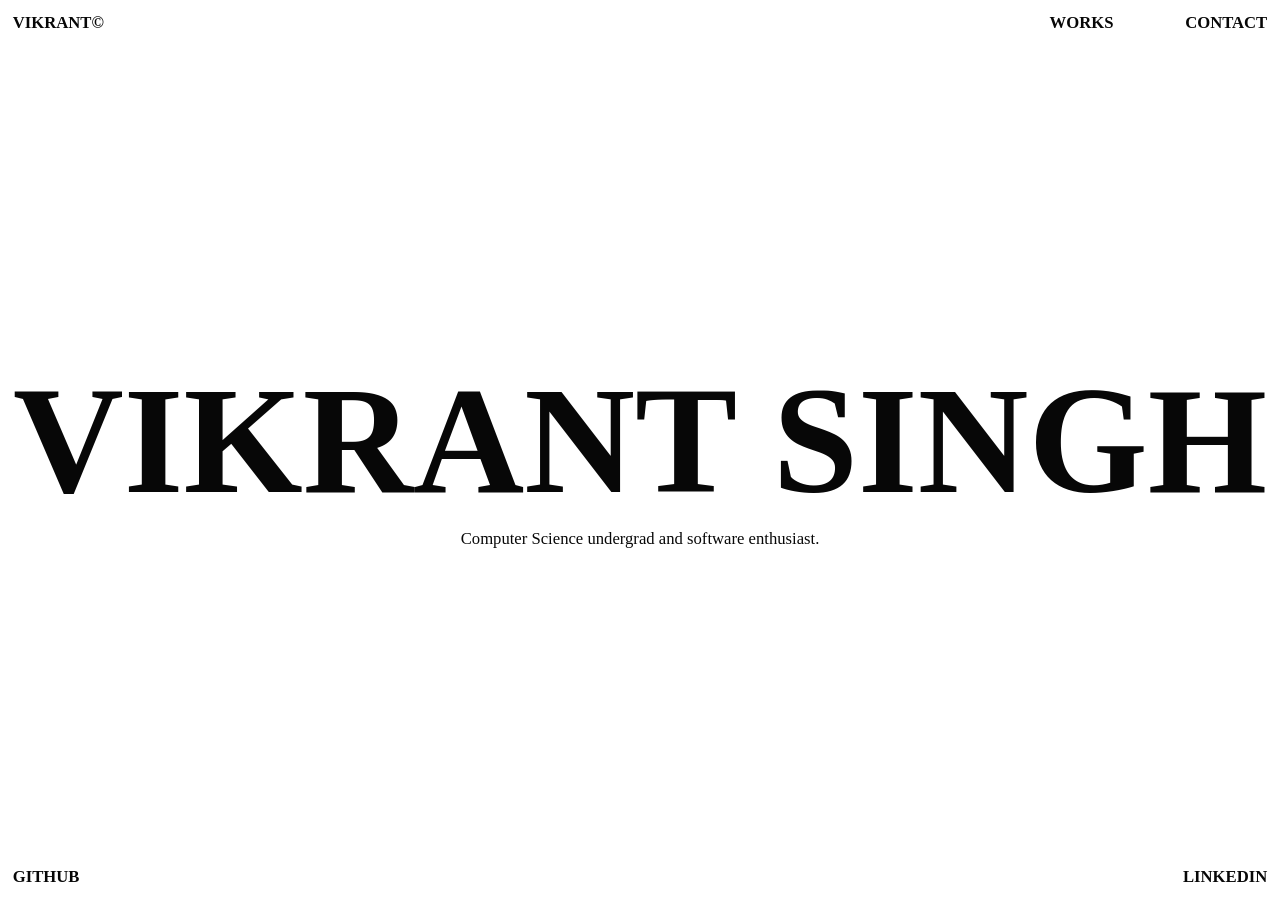
<file: index.html>
<!DOCTYPE html>
<html lang="en-US">
<head>
    <meta charset="UTF-8">
    <meta http-equiv="X-UA-Compatible" content="IE=edge">
    <meta name="viewport" content="width=device-width,initial-scale=1">
    <meta name="title" content="Vikrant Singh - Portfolio">
    <meta name="description" content="This is my personal portfolio showcasing my work as a Software Engineer and a UX Enthusiast.">
    <meta name="keywords" content="Vikrant, Design, Portfolio">
    <meta name="robots" content="index, follow">
    <meta http-equiv="Content-Type" content="text/html; charset=utf-8">
    <meta name="language" content="English">
    <meta name="revisit-after" content="100 days">
    <meta name="author" content="Vikrant Singh">
    <meta name="theme-color" content="#0F0E0E">
    <title>𝗩𝗶𝗸𝗿𝗮𝗻𝘁 𝗦𝗶𝗻𝗴𝗵 - 𝙋𝙤𝙧𝙩𝙛𝙤𝙡𝙞𝙤</title>
    <link rel="stylesheet" href="styles/base.css">
    <link rel="shortcut icon" href="shared/ico.png">
    <script src="https://cdnjs.cloudflare.com/ajax/libs/gsap/3.9.1/gsap.min.js" defer="defer"></script>
    <script src="shared/pjax.router.min.js" defer="defer"></script>
    <script src="app/scroll.js" defer="defer"></script>
    <script src="app/cursor.js" defer="defer"></script>
    <script src="main.js" defer="defer"></script>
</head>
<body>
    <div id="cursor">
        <div class="cursor__circle"></div>
    </div>
    <div class="curtain">
        <div class="curtain_1"></div>
        <div class="curtain_2"></div>
        <div class="curtain_3"></div>
    </div>
    <nav>
        <a href="index.html" class="kshitij">Vikrant&copy;</a>
        <div class="set">
            <a href="works.html" class="works">Works</a>
            <a href="mailto:vikrant.singhrajput2000@gmail.com?cc=Vikrant.cse21@gmail.com&subject=Here%20is%20a%20Thing!%20%F0%9F%98%83&body=Hi%2C" class="contact">Contact</a>
        </div>
    </nav>
    <div class="foo">
        <p class="github">Github</p>
        <p class="linkedin">Linkedin</p>
    </div>
    <main class="pjax-container" data-scroll>
        <div class="hero_wrapper">
            <h1 class="head1">Vikrant Singh</h1>
            <p class="para">Computer Science undergrad and software enthusiast.</p>
        </div>
    </main>
</body>
</html>
</file>
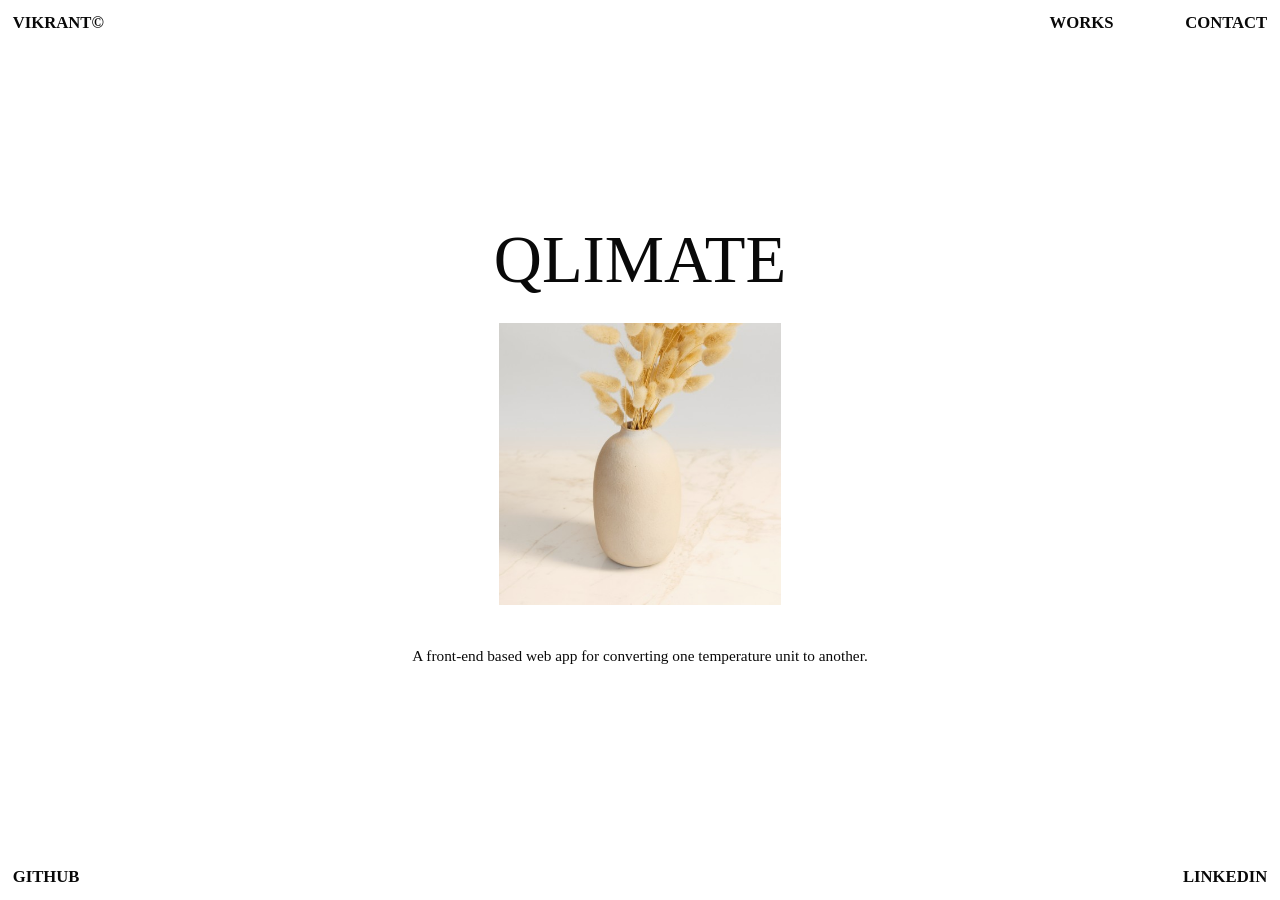
<file: works.html>
<!DOCTYPE html>
<html lang="en-US">
<head>
    <meta charset="UTF-8">
    <meta http-equiv="X-UA-Compatible" content="IE=edge">
    <meta name="viewport" content="width=device-width,initial-scale=1">
    <meta name="title" content="Vikrant Singh - Portfolio">
    <meta name="description" content="This is my personal portfolio showcasing my work as a Software Engineer and a UX Enthusiast.">
    <meta name="keywords" content="Vikrant, Design, Portfolio">
    <meta name="robots" content="index, follow">
    <meta http-equiv="Content-Type" content="text/html; charset=utf-8">
    <meta name="language" content="English">
    <meta name="revisit-after" content="100 days">
    <meta name="author" content="Vikrant Singh">
    <meta name="theme-color" content="#0F0E0E">
    <title>𝗩𝗶𝗸𝗿𝗮𝗻𝘁 𝗦𝗶𝗻𝗴𝗵 - 𝙋𝙤𝙧𝙩𝙛𝙤𝙡𝙞𝙤</title>
    <link rel="stylesheet" href="styles/base.css">
    <link rel="shortcut icon" href="shared/ico.png">
    <script src="https://cdnjs.cloudflare.com/ajax/libs/gsap/3.9.1/gsap.min.js" defer="defer"></script>
    <script src="shared/pjax.router.min.js" defer="defer"></script>
    <script src="app/scroll.js" defer="defer"></script>
    <script src="app/cursor.js" defer="defer"></script>
    <script src="main.js" defer="defer"></script>
</head>
<body>
    <div id="cursor">
        <div class="cursor__circle"></div>
    </div>
    <nav>
        <a href="index.html" class="kshitij">Vikrant&copy;</a>
        <div class="set">
            <a href="works.html" class="works">Works</a>
            <a href="mailto:vikrant.singhrajput2000@gmail.com?cc=Vikrant.cse21@gmail.com&subject=Here%20is%20a%20Thing!%20%F0%9F%98%83&body=Hi%2C" class="contact">Contact</a>
        </div>
    </nav>
    <div class="foo">
        <p class="github">Github</p>
        <p class="linkedin">Linkedin</p>
    </div>
    <main class="pjax-container" data-scroll>
        <div class="wrapper">
            <h2 class="care">Qlimate</h2>
            <div class="box_1">
                <img src="shared/pexels_1.jpg" alt="image_1" class="i1" crossorigin="anonymous">
            </div>
            <p class="care_p">A front-end based web app for converting one temperature unit to another.</p>
        </div>
    </main>
</body>
</html>
</file>
<file: styles/base.css>
@media (max-width: 768px) {
	#cursor {
		display: none
	}
	.set {
		display: flex;
		justify-content: space-between;
		align-items: center;
		width: 48% !important;
		padding-right: 1vw
	}
	.kshitij,
	.works,
	.contact,
	.github,
	.linkedin,
	.dribbble {
		text-decoration: none;
		color: black;
		text-transform: uppercase;
		font-weight: bold;
		font-size: calc(100vw / 1920 * 85) !important
	}
	.kshitij {
		padding: 1vw
	}
	.head1 {
		font-size: calc(100vw / 1920 * 450) !important;
		text-transform: uppercase;
		user-select: none
	}
	.para {
		font-size: calc(100vw / 1920 * 85) !important;
		user-select: none;
		width: 84%;
		text-align: center
	}
	.box_1,
	.box_2 {
		width: 75vw !important;
		overflow: hidden;
		margin: 6vw !important;
		z-index: 11
	}
	.care {
		font-size: calc(100vw / 1920 * 300) !important;
		font-family: "Mongoose Regular";
		text-transform: uppercase;
		font-weight: lighter;
		user-select: none
	}
	.care_p {
		font-size: calc(100vw / 1920 * 85) !important;
		margin: 1vw;
		user-select: none;
		width: 75%
	}
}

#cursor {
	position: fixed;
	z-index: 599;
	left: 0;
	top: 0;
	pointer-events: none;
	will-change: transform;
	overflow: hidden;
	margin: -.7vw;
	padding: .3vw;
	mix-blend-mode: difference
}

.cursor__circle {
	width: 1vw;
	height: 1vw;
	border-radius: 50%;
	background: rgb(0, 0, 0);
	mix-blend-mode: difference;
	transition: width 0.3s cubic-bezier(0.25, 1, 0.5, 1), height 0.3s cubic-bezier(0.25, 1, 0.5, 1)
}

@import './font.css';
*,
html {
	padding: 0;
	margin: 0;
	box-sizing: border-box
}

@supports (display: flex) {
	.wrapper {
		width: 100%;
		height: 100vh;
		display: flex;
		justify-content: center;
		align-items: center;
		flex-direction: column
	}
	.hero_wrapper {
		width: 100%;
		height: 100vh;
		display: flex;
		justify-content: center;
		align-items: center;
		flex-direction: column
	}
	body {
		font-family: "Armin Grotesk Regular";
		opacity: 0
	}
	nav {
		position: fixed;
		width: 100%;
		display: flex;
		justify-content: space-between;
		align-items: center;
		z-index: 11
	}
	::-webkit-scrollbar {
		display: none
	}
}

@font-face {
	font-family: 'Mongoose Regular';
	src: url('https://res.cloudinary.com/arthesus/raw/upload/v1641477009/Typography/Mongoose%20Regular/Mongoose-Regular_gwxfsf.eot');
	src: url('https://res.cloudinary.com/arthesus/raw/upload/v1641477009/Typography/Mongoose%20Regular/Mongoose-Regular_gwxfsf.eot?#iefix') format('embedded-opentype'), url('https://res.cloudinary.com/arthesus/raw/upload/v1641477010/Typography/Mongoose%20Regular/Mongoose-Regular_eeh794.woff2') format('woff2'), url('https://res.cloudinary.com/arthesus/raw/upload/v1641477009/Typography/Mongoose%20Regular/Mongoose-Regular_ihqlrp.woff') format('woff'), url('https://res.cloudinary.com/arthesus/raw/upload/v1641477009/Typography/Mongoose%20Regular/Mongoose-Regular_dvxpgi.ttf') format('truetype');
	font-weight: normal;
	font-style: normal
}

@font-face {
	font-family: 'Armin Grotesk Regular';
	src: url('https://res.cloudinary.com/arthesus/raw/upload/v1641477616/Typography/Armin%20Grotesk/ArminGrotesk-Regular_ptvf4i.eot');
	src: local('Armin Grotesk Regular'), local('ArminGrotesk-Regular'), url('https://res.cloudinary.com/arthesus/raw/upload/v1641477616/Typography/Armin%20Grotesk/ArminGrotesk-Regular_ptvf4i.eot?#iefix') format('embedded-opentype'), url('https://res.cloudinary.com/arthesus/raw/upload/v1641477617/Typography/Armin%20Grotesk/ArminGrotesk-Regular_gixgxj.woff2') format('woff2'), url('https://res.cloudinary.com/arthesus/raw/upload/v1641477616/Typography/Armin%20Grotesk/ArminGrotesk-Regular_mnrysv.woff') format('woff'), url('https://res.cloudinary.com/arthesus/raw/upload/v1641477616/Typography/Armin%20Grotesk/ArminGrotesk-Regular_mv7jyv.ttf') format('truetype');
	font-weight: normal;
	font-style: normal
}

h1 {
	font-family: "Mongoose Regular"
}

.set {
	display: flex;
	justify-content: space-between;
	align-items: center;
	width: 18%;
	padding-right: 1vw
}

.kshitij,
.works,
.contact,
.github,
.linkedin,
.dribbble {
	text-decoration: none;
	color: black;
	text-transform: uppercase;
	font-weight: bold;
	font-size: calc(100vw / 1920 * 25)
}

.kshitij {
	padding: 1vw
}

.github,
.linkedin,
.dribbble {
	padding: 1vw
}

.kshitij:hover,
.works:hover,
.contact:hover,
.github:hover,
.linkedin:hover,
.dribbble:hover {
	color: #519259
}

.head1 {
	font-size: calc(100vw / 1920 * 230);
	text-transform: uppercase;
	user-select: none
}

.para {
	font-size: calc(100vw / 1920 * 25);
	user-select: none
}

.foo {
	position: fixed;
	bottom: 0;
	width: 100%;
	display: flex;
	justify-content: space-between;
	align-items: center;
	z-index: 11
}

.box_1,
.box_2 {
	width: 22vw;
	overflow: hidden;
	margin: 2vw
}

.i1,
.i2 {
	width: 100%;
	transition: .6s;
	z-index: 11
}

.i1:hover {
	transform: scale(1.03)
}

.i2:hover {
	transform: scale(1.03)
}

.care {
	font-size: calc(100vw / 1920 * 100);
	font-family: "Mongoose Regular";
	text-transform: uppercase;
	font-weight: lighter;
	user-select: none;
	margin: none
}

.care_p {
	font-size: calc(100vw / 1920 * 23);
	margin: 1vw;
	user-select: none
}

.curtain {
	position: fixed;
	width: 100%;
	height: 100vh;
	pointer-events: none;
	background: transparent;
	z-index: 101
}

.curtain_1,
.curtain_2,
.curtain_3 {
	width: 0%;
	height: 33.33%;
	background: black
}
</file>
